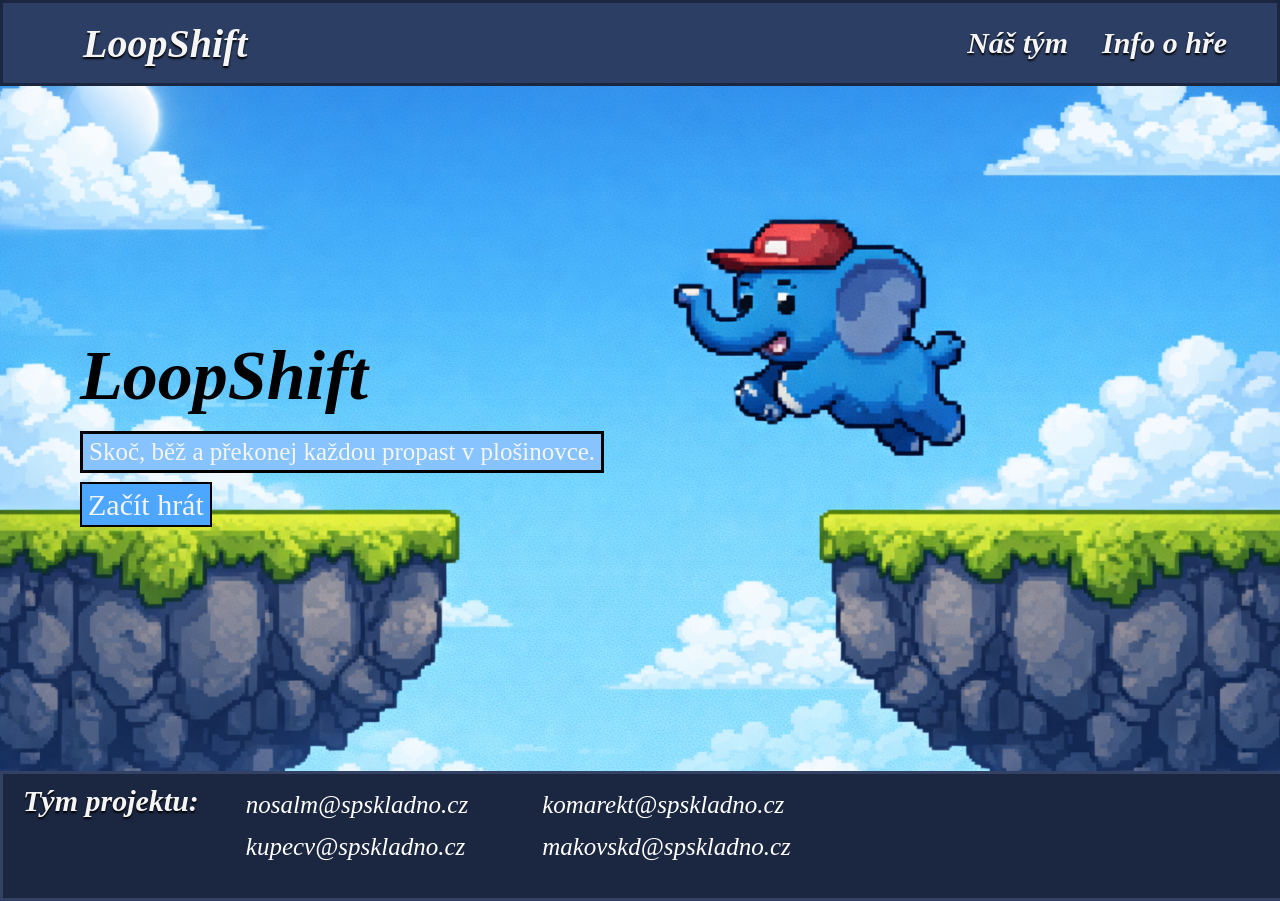
<file: Projekt Programko/index.html>
<!DOCTYPE html>
<html lang="en">
<head>
    <meta charset="UTF-8">
    <meta name="viewport" content="width=device-width, initial-scale=1.0">
    <title>LoopShift</title>
    <link rel="stylesheet" href="style.css" />
    <link rel="icon" type="Ikona.png" href="Ikona.png" />

</head>

<body class="podsebou">
    <div class="HERO">
        <div class="nazev">
            <a href="index.html" class="nazev">LoopShift</a>
        </div>
       <div class="bloknazev2">
        <a href="nas-tym.html" class="nazev2">Náš tým</a>
        <a href="info-o-hre.html" class="nazev2">Info o hře</a>

       </div> 

    </div>

    <div class="obrazek">
        <div class="popis-na-obrazku">LoopShift</div>
        <div class="Upoutavka">Skoč, běž a překonej každou propast v plošinovce.</div>
        <div class="zacithrat">
            <a href="zacit-hrat.html" class="Zacit-hrat">Začít hrát</a>
        </div>
    </div>


    <div class="kontakt">
        <div class="nazev3">Tým projektu:</div>
        <div class="kontaktblok">
            <a class="mail" href="mailto:nosalm@spskladno.cz">nosalm@spskladno.cz</a>
            <a class="mail" href="mailto:kupecv@spskladno.cz">kupecv@spskladno.cz</a>
        </div>
        <div class="kontaktblok">
            <a class="mail" href="mailto:komarekt@spskladno.cz">komarekt@spskladno.cz</a>
            <a class="mail" href="mailto:makovskd@spskladno.cz">makovskd@spskladno.cz</a>
        </div>
    </div>
</body>
</html>
</file>
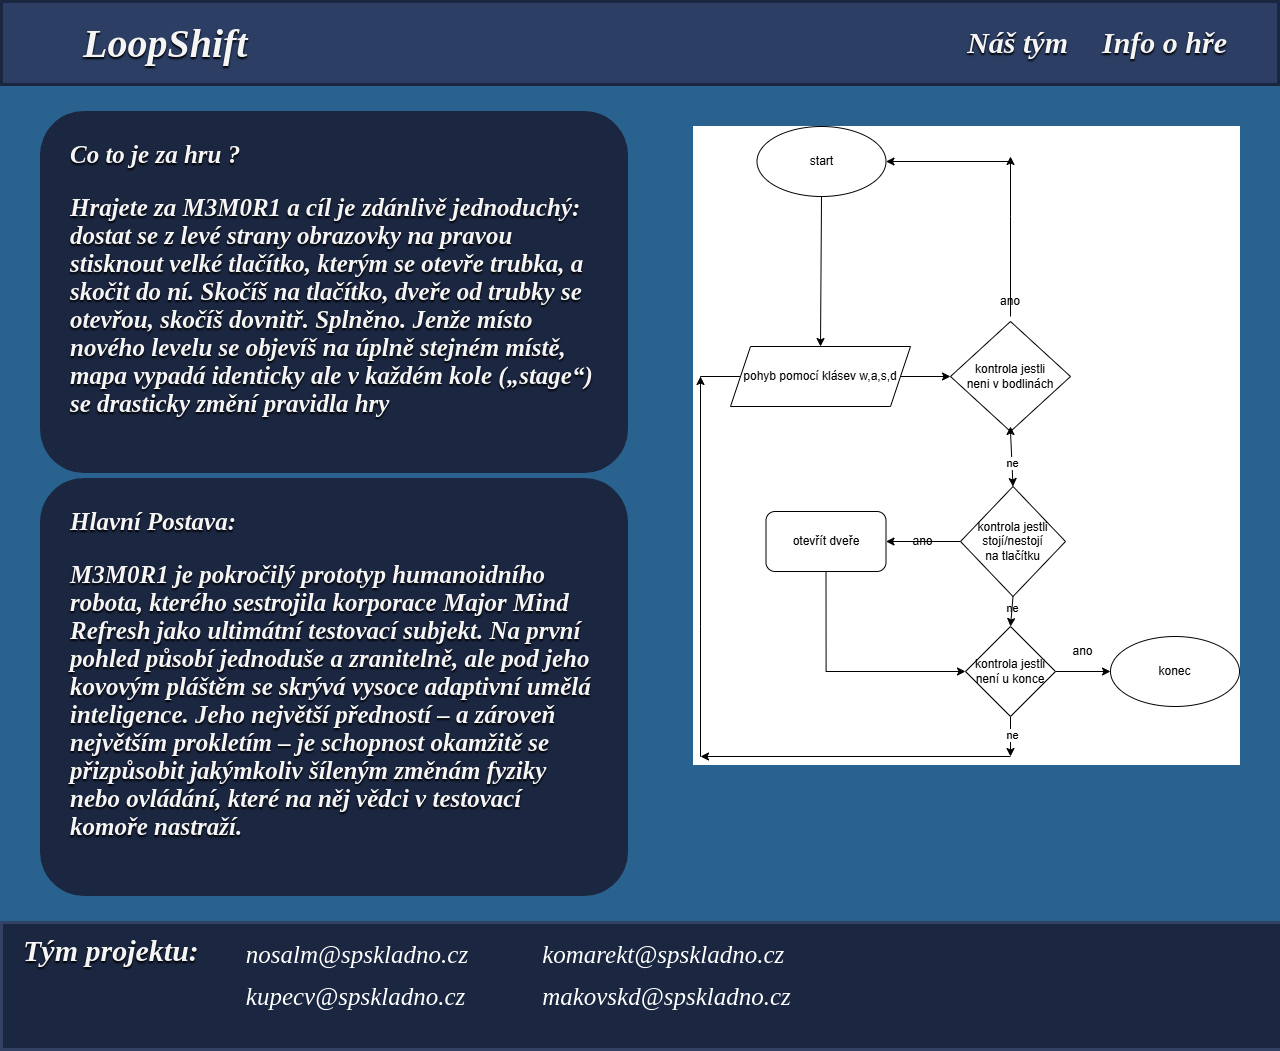
<file: Projekt Programko/Info-O-Hre.html>
<!DOCTYPE html>
<html lang="en">
<head>
    <meta charset="UTF-8">
    <meta name="viewport" content="width=device-width, initial-scale=1.0">
    <title>Info o hře</title>
    <link rel="stylesheet" href="style.css" />
    <link rel="icon" type="Ikona.png" href="Ikona.png" >

</head>

<body class="podsebou zmenabarvy">
    <div class="HERO">
        <div class="nazev">
         <a href="index.html" class="nazev">LoopShift</a>
        </div>
       <div class="bloknazev2">
        <a href="nas-tym.html" class="nazev2">Náš tým</a>
        <a href="info-o-hre.html" class="nazev2">Info o hře</a>
       </div> 
    </div>

   <div class="nádhlaví">
        <div class="popisky">
            <div class="nazev4">Co to je za hru ?
                <p>Hrajete za M3M0R1 a cíl je zdánlivě jednoduchý: dostat se z levé strany obrazovky na pravou
 stisknout velké tlačítko, kterým se otevře trubka, a skočit do ní.
Skočíš na tlačítko, dveře od trubky se otevřou, skočíš dovnitř. Splněno. 
Jenže místo nového levelu se objevíš na úplně stejném místě, mapa vypadá identicky ale v každém kole („stage“) se drasticky změní pravidla hry</p>
            </div>
            
            <div class="nazev4">Hlavní Postava:
                <p>M3M0R1 je pokročilý prototyp humanoidního robota, kterého sestrojila korporace Major Mind Refresh jako ultimátní testovací subjekt. Na první pohled působí jednoduše a zranitelně, ale pod jeho kovovým pláštěm se skrývá vysoce adaptivní umělá inteligence.
Jeho největší předností – a zároveň největším prokletím – je schopnost okamžitě se přizpůsobit jakýmkoliv šíleným změnám fyziky nebo ovládání, které na něj vědci v testovací komoře nastraží.</p>
            </div>
        </div>
        <div class="logo"><img src="Vývoják.png" class="Vývojak" alt="Vývoják.png"></div>
    </div>

    <div class="kontakt">
        <div class="nazev3">Tým projektu:</div>
        <div class="kontaktblok">
            <a class="mail" href="mailto:nosalm@spskladno.cz">nosalm@spskladno.cz</a>
            <a class="mail" href="mailto:kupecv@spskladno.cz">kupecv@spskladno.cz</a>
        </div>
        <div class="kontaktblok">
            <a class="mail" href="mailto:komarekt@spskladno.cz">komarekt@spskladno.cz</a>
            <a class="mail" href="mailto:makovskd@spskladno.cz">makovskd@spskladno.cz</a>
        </div>
    </div>


</body>
</html>
</file>
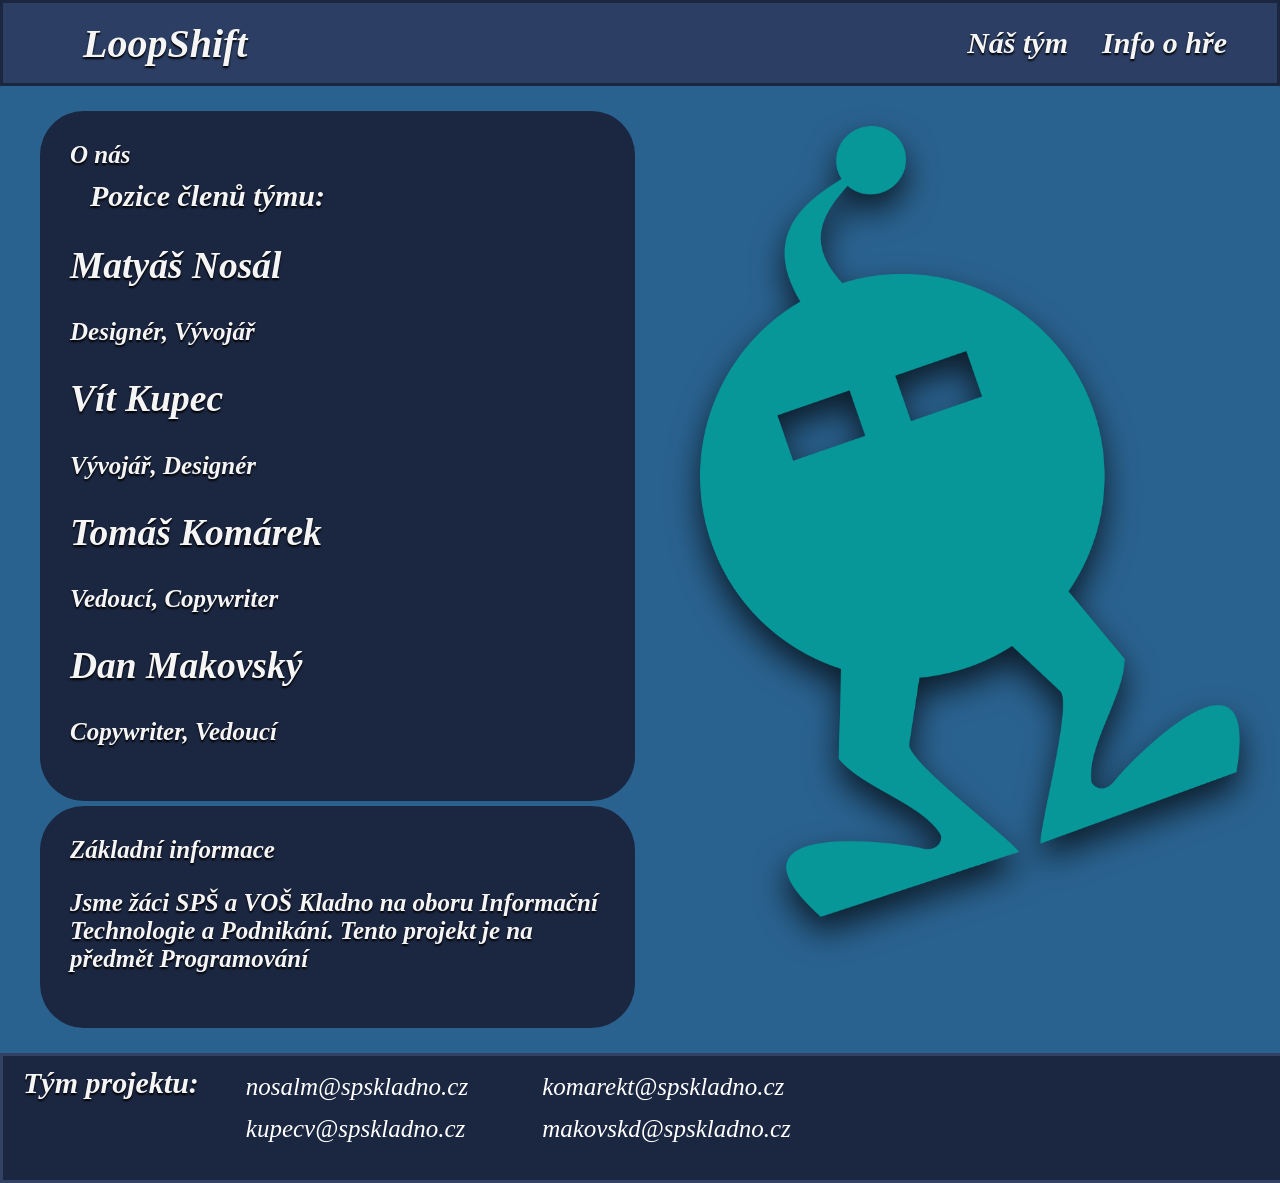
<file: Projekt Programko/Nas-tym.html>
<!DOCTYPE html>
<html lang="en">
<head>
    <meta charset="UTF-8">
    <meta name="viewport" content="width=device-width, initial-scale=1.0">
    <title>Náš tým</title>
    <link rel="stylesheet" href="style.css" />
    <link rel="icon" type="Ikona.png" href="Ikona.png" >

</head>

<body class="podsebou zmenabarvy">
    <div class="HERO">
        <div class="nazev">
                        <a href="index.html" class="nazev">LoopShift</a>
        </div>
       <div class="bloknazev2">
        <a href="nas-tym.html" class="nazev2">Náš tým</a>
        <a href="info-o-hre.html" class="nazev2">Info o hře</a>

       </div> 

    </div>

    <div class="nádhlaví">
        <div class="popisky">
            <div class="nazev4">O nás
                <h1 class="nazev3">Pozice členů týmu:</h1>
        <h2>Matyáš Nosál</h2>
        <p>Designér, Vývojář</p>
        <h2>Vít Kupec</h2>
        <p>Vývojář, Designér</p>
        <h2>Tomáš Komárek</h2>
        <p>Vedoucí, Copywriter</p>
        <h2>Dan Makovský</h2>
        <p>Copywriter, Vedoucí</p>
            </div>
            <div class="nazev4">Základní informace
                <p>Jsme žáci SPŠ a VOŠ Kladno na oboru Informační Technologie a Podnikání. Tento projekt je na předmět Programování</p>
            </div>
        </div>
        <div class="logo"><img src="Panacek.png" class="Panacek" alt="Panacek"></div>
    </div>



    </div>
    <div class="kontakt">
        <div class="nazev3">Tým projektu:</div>
        <div class="kontaktblok">
            <a class="mail" href="mailto:nosalm@spskladno.cz">nosalm@spskladno.cz</a>
            <a class="mail" href="mailto:kupecv@spskladno.cz">kupecv@spskladno.cz</a>
        </div>
        <div class="kontaktblok">
            <a class="mail" href="mailto:komarekt@spskladno.cz">komarekt@spskladno.cz</a>
            <a class="mail" href="mailto:makovskd@spskladno.cz">makovskd@spskladno.cz</a>
        </div>
    </div>
</body>
</html>
</file>
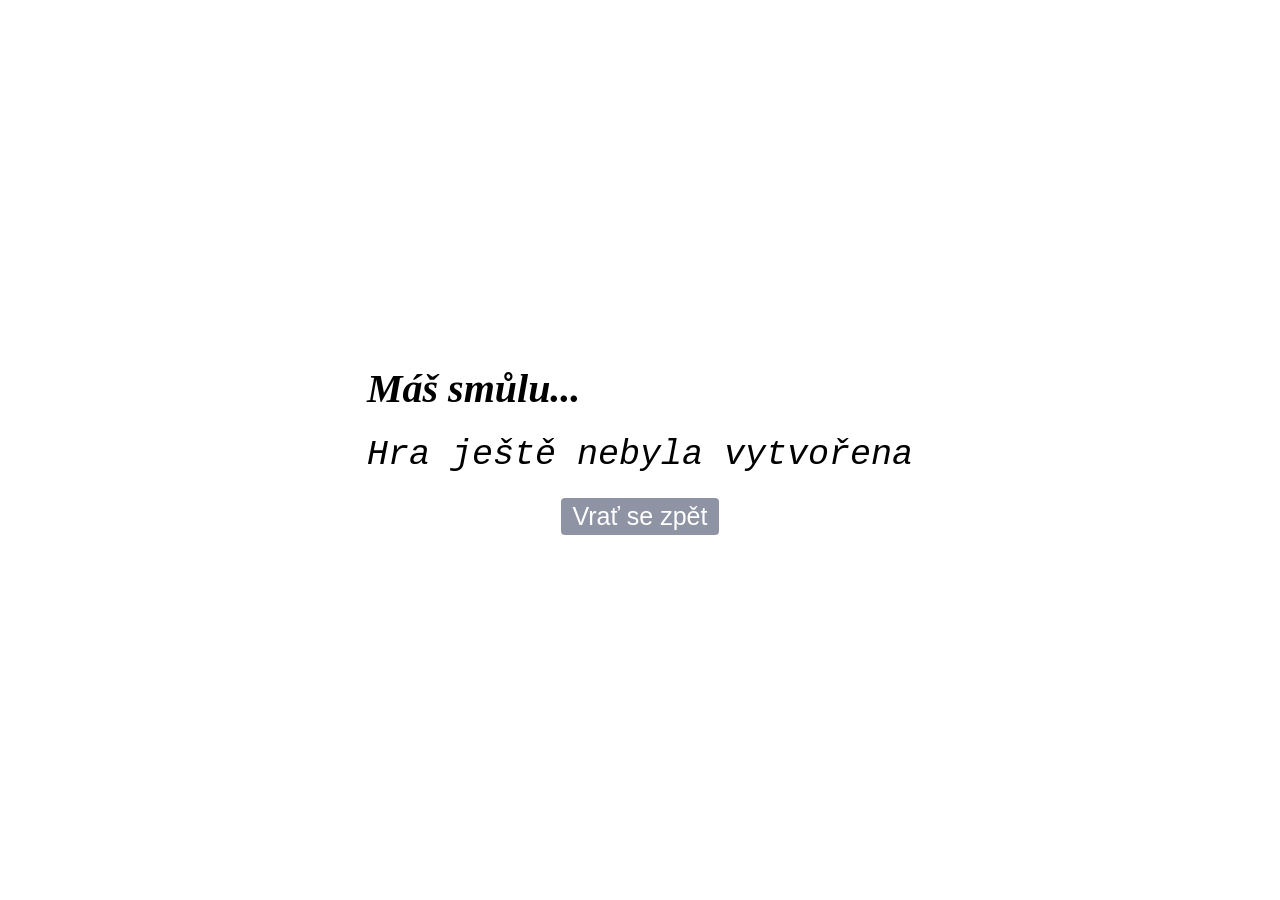
<file: Projekt Programko/zacit-hrat.html>
<!DOCTYPE html>
<html lang="en">
<head>
    <meta charset="UTF-8">
    <meta name="viewport" content="width=device-width, initial-scale=1.0">
    <title>Máš smůlu...</title>
    <link rel="stylesheet" href="style.css">
    <link rel="icon" type="Smile.png" href="Smile.png">
</head>
<body class="bodyzacithrat">
    <div class="popismassmulu">Máš smůlu...
        <h1>Hra ještě nebyla vytvořena </h1>
    </div>
    <div class="tlacitko67"><a href="index.html" class="tlacitko67">Vrať se zpět</a></div>    
</body>
</html>
</file>
<file: Projekt Programko/style.css>
body {
    width: 100vw;
    height: 100vh;
    margin: 0px;
    display: block;
    flex-direction: column;
}

.HERO {
    background-color: #2C3E63;
    border: 3px solid #1B2640;
    min-height: 80px;

    display: flex;
    align-items: center;
    justify-content: space-between;
    padding: 0px 40px;
}


.nazev {
    color: #f5f5f5;
    margin: 10px; 
    margin-left: 20px; 
    text-shadow: 0px 2px 2px black;
    font-size: 40px;
    font-weight: bold;
    font-family: 'Times New Roman', Times, serif;
    font-style: italic;
    text-decoration: none;
}

.nazev:hover {
    transform: scale(1.1); 
    cursor: pointer;
    text-decoration: underline;     
}

.nazev2 {
    color: #f5f5f5;
    margin: 10px; 
    margin-left: 20px; 
    text-shadow: 0px 2px 2px black;
    font-size: 30px;
    font-weight: bold;
    font-family: 'Times New Roman', Times, serif;
    font-style: italic;
    text-decoration: none;
   
   
    display: inline-block;
    transition:  0.2s ease-in-out;
}

.nazev2:hover {
    transform: scale(1.1); 
    cursor: pointer;
    text-decoration: underline;     
}

.nazev3 {
    color: #f5f5f5;
    margin: 10px; 
    margin-left: 20px; 
    text-shadow: 0px 2px 2px black;
    font-size: 30px;
    font-weight: bold;
    font-family: 'Times New Roman', Times, serif;
    font-style: italic;
    text-decoration: none;

}

.nazev4 {
    background-color: #1B2640;
    color: #f5f5f5;
    margin: 5px; 
    margin-left: 20px; 
    text-shadow: 0px 2px 2px black;
    font-size: 25px;
    padding: 30px;
    border: 5px black;
    border-radius: 44px;


    font-weight: bold;
    font-family: 'Times New Roman', Times, serif;
    font-style: italic;
    text-decoration: none;
}

.obrazek {
background-image: url("Sloník.png");
    background-size: cover;
    background-position: center;
    background-repeat: no-repeat;
    width: 100%;
    height: calc(100vh - 215px); 
    min-height: 500px;

    display: flex;
    flex-direction: column;
    justify-content: center;
    align-items: flex-start;
    padding-left: 80px;
    box-sizing: border-box;
    gap: 15px;

}


.rychlovka {
    background-color: grey;
    display: flex;
    flex-direction: column;
    max-height: 600px;
    min-width: 550px;
    margin: 50px;
    justify-content: center;
    align-items: center;
    font-size: large;
}

.rychlovka h1 {
    font-size: xx-large;
}


.kontakt {
    display: flex;
    min-height: 100px;
    width: 99.73%;
    background-color: #1B2640;
    border: 3px solid #334164;
    padding: 20px -10px;
}

.kontaktblok {
    display: flex;
    flex-direction: column;
    color: white;
    font-size: large;
    margin: 30px;
    margin-top: 10px;
    
}

.kontaktblok2 {
    display: flex;
    flex-direction: column;
    color: white;
    font-size: large;
    margin: 30px;
    margin-top: 10px;
    flex: 1;
    min-width: 0;
}


.popis-na-obrazku {
    font-size: 70px;
    font-weight: 900;
    font-style: italic;
   
}
.Upoutavka {
    background-color: #87C4FF;
    color: #f5f5f5;
    border: 3px solid black;
    font-size: 25px;
     padding: 4px 6px;

}

.Zacit-hrat {
    background-color: #4DA6FF;
   text-decoration: none; 
   font-size: 30px;
   border:2px solid black ;
   padding: 4px 6px;

   color: #f5f5f5;
}

.Zacit-hrat:hover{
    text-decoration: underline;
    cursor: pointer;

}

.bodyzacithrat {
    display: flex;
    align-items: center;
    justify-content: center;

    min-height: 100vh;
}

.popismassmulu {
    
    font-family: Georgia, 'Times New Roman', Times, serif;
    font-weight: 800;
    font-style: oblique;
    font-size: 40px;
}


h1 {
    font-family: 'Courier New', Courier, monospace;
    font-weight: 400;
    font-size: 35px;
    font-style: italic;
    
}

.tlacitko67 {
    font-style: inherit;
    font-family: 'Trebuchet MS', 'Lucida Sans Unicode', 'Lucida Grande', 'Lucida Sans', Arial, sans-serif;
    font-size: 25px;
    text-decoration: none;
    border-radius: 4px;
    background-color: #8e94a3;
    color: white;
    padding: 4px 6px;
    
  
}

.tlacitko67:hover {
    transform: scale(1.1); 
    cursor: pointer;
    text-decoration: underline;     
}

.herni-info {
    display: flex;
    justify-content: space-between;
    min-height: 100px;
    width: 100%;
    box-sizing: border-box;
    background-color: #1B2640;
    border: 3px solid #334164;
    padding: 20px -10px;
    flex: 1;
    min-width: 0;

}

.Vývoják {
    display: flex;
    justify-content: center;
    align-items: center;
    padding: 40px;
}

.mail {
    color: white;
    font-family: 'Times New Roman', Times, serif;
    font-style: italic;
    text-decoration: none;
    font-size: 25px;
    padding: 7px;
}

.nádhlaví {
    display: flex;
    justify-content: center; 
}

.popisky {
    display: block;
    padding: 20px;
}

.logo {
    padding: 40px;
}

.Panacek {
    width: 60vh;
    height: auto;
    filter: drop-shadow(0px 16px 16px rgba(0, 0, 0, 0.7));
}

.zmenabarvy {
    background-color: #2A628F;
}
</file>
